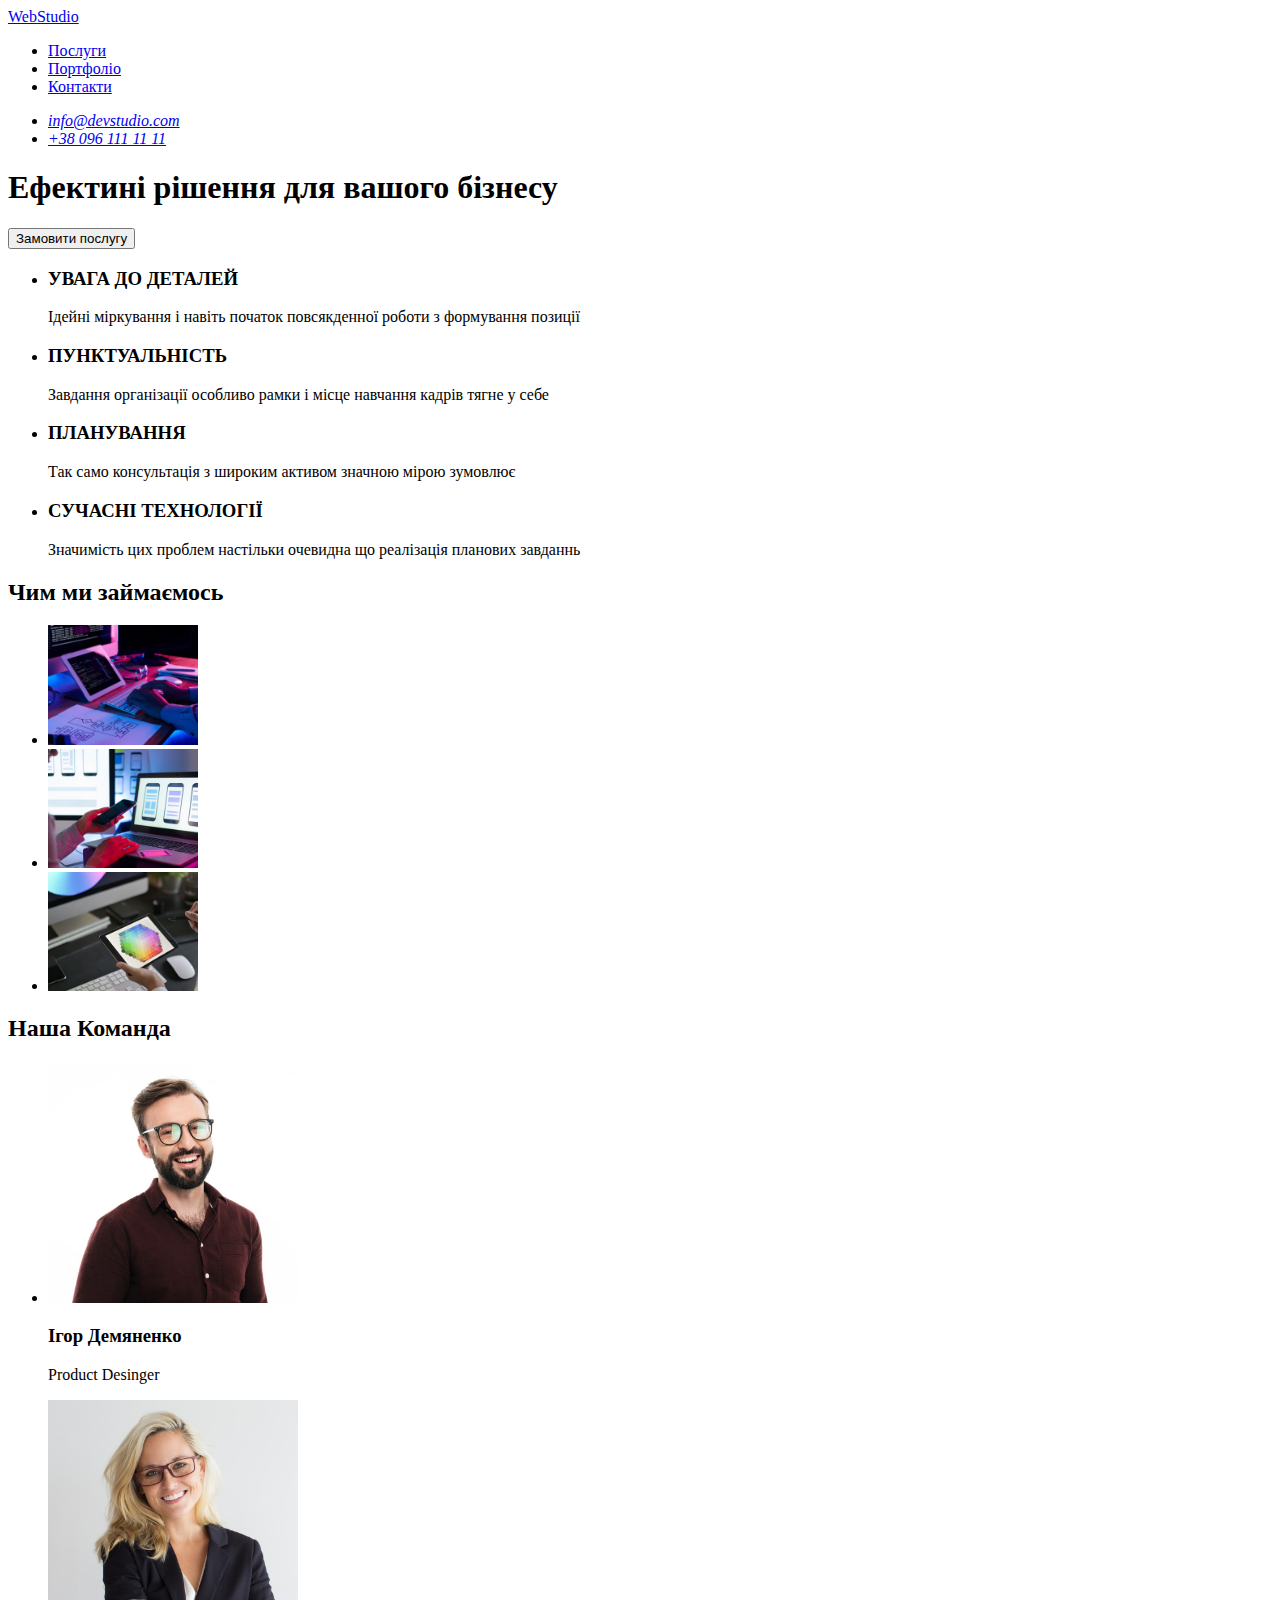
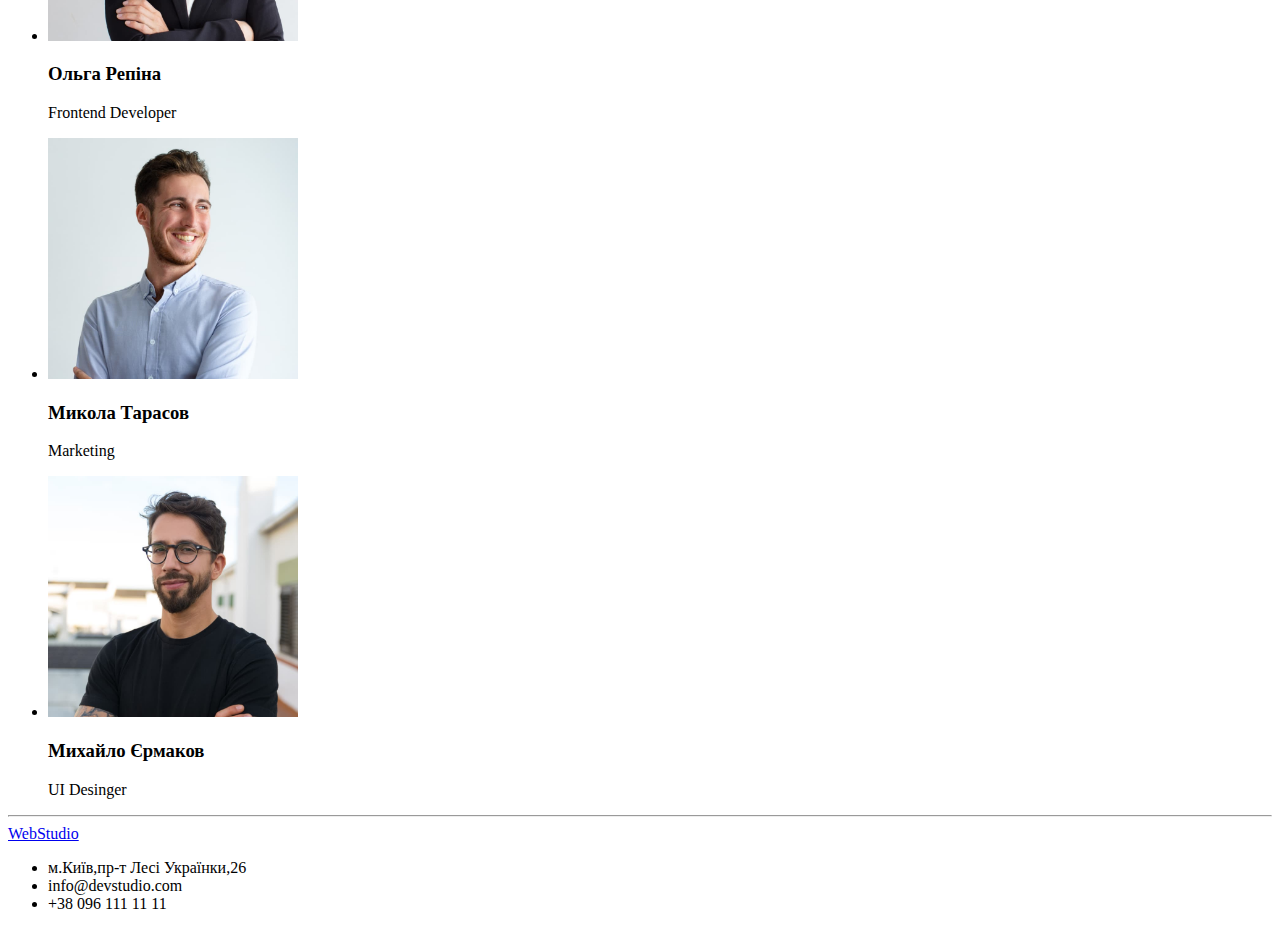
<file: index.html>
<!DOCTYPE html>
<html lang="uk">
  <head>
    <meta charset="UTF-8" />
    <meta name="viewport" content="width=device-width, initial-scale=1.0" />
    <title>WebStudio | Головна</title>
    <link rel="preconnect" href="https://fonts.googleapis.com" />
    <link rel="preconnect" href="https://fonts.gstatic.com" crossorigin />
    <link
      href="https://fonts.googleapis.com/css2?family=Raleway:ital,wght@0,100..900;1,100..900&family=Roboto:ital,wght@0,100..900;1,100..900&display=swap"
      rel="stylesheet"
    />
    <link rel="stylesheet" href="./css/style.css" />
  </head>
  <body>
    <header class="header">
      <div class="container">
        <a class="logo" href="#"><span class="logo-web">Web</span>Studio</a>
        <nav class="nav">
          <ul class="nav-list">
            <li class="nav-item"><a class="nav-link" href="#services">Послуги</a></li>
            <li><a href="./portfolio.html">Портфоліо</a></li>
            <li><a href="#contacts">Контакти</a></li>
          </ul>
        </nav>
        <address class="address">
          <ul class="address-list">
            <li class="address-item"><a class="address-mail" href="#post">info@devstudio.com</a></li>
            <li class="address-item"><a class="address-tel" href="#number">+38 096 111 11 11</a></li>
          </ul>
        </address>
      </div>
    </header>

    <main>
      <section class="hero">
        <div class="container">
          <h1 class="hero-title">Ефектині рішення для вашого бізнесу</h1>
          <button type="button" class="hero-btn">Замовити послугу</button>
        </div>
      </section>
      <!-- Наші Послуги -->
      <section id="services" class="services">
        <div class="container">
          <!-- <h2>Наші послугу</h2> -->
          <ul>
            <li>
              <h3>УВАГА ДО ДЕТАЛЕЙ</h3>
              <p>
                Ідейні міркування і навіть початок повсякденної роботи з
                формування позиції
              </p>
            </li>
            <li>
              <h3>ПУНКТУАЛЬНІСТЬ</h3>
              <p>
                Завдання організації особливо рамки і місце навчання кадрів
                тягне у себе
              </p>
            </li>
            <li>
              <h3>ПЛАНУВАННЯ</h3>
              <p>
                Так само консультація з широким активом значною мірою зумовлює
              </p>
            </li>
            <li>
              <h3>СУЧАСНІ ТЕХНОЛОГІЇ</h3>
              <p>
                Значимість цих проблем настільки очевидна що реалізація планових
                завданнь
              </p>
            </li>
          </ul>
        </div>
      </section>
      <section>
        <div>
          <h2>Чим ми займаємось</h2>
          <ul>
            <li><img src="./img/computer.jpg" width="150" alt="computer" /></li>
            <li>
              <img src="./img/phone.jpg" width="150" alt="Робимо Сайти" />
            </li>
            <li><img src="./img/color.jpg" width="150" alt="Малюемо" /></li>
          </ul>
        </div>
      </section>
      <section>
        <div>
          <h2>Наша Команда</h2>
          <ul>
            <li>
              <img
                src="./img/igor demianenko.jpg"
                width="250"
                alt="Ігор Демяненко"
              />
              <h3>Ігор Демяненко</h3>
              <p>Product Desinger</p>
            </li>
            <li>
              <img
                src="./img/oliga repina.jpg"
                width="250"
                alt="Ольга Репіна"
              />
              <h3>Ольга Репіна</h3>
              <p>Frontend Developer</p>
            </li>
            <li>
              <img
                src="./img/mikola tarasov.jpg"
                width="250"
                alt="Микола Тарасов"
              />
              <h3>Микола Тарасов</h3>
              <p>Marketing</p>
            </li>
            <li>
              <img
                src="./img/mikhailo iermakov.jpg"
                width="250"
                alt="Михайло Єрмаков"
              />
              <h3>Михайло Єрмаков</h3>
              <p>UI Desinger</p>
            </li>
          </ul>
        </div>
      </section>
    </main>
    <!--Підвал Сайту-->
    <hr />
    <footer>
      <a href="#" class="logo">WebStudio</a>
      <ul>
        <li>м.Київ,пр-т Лесі Українки,26</li>
        <li>info@devstudio.com</li>
        <li>+38 096 111 11 11</li>
      </ul>
    </footer>
  </body>
</html>
</file>
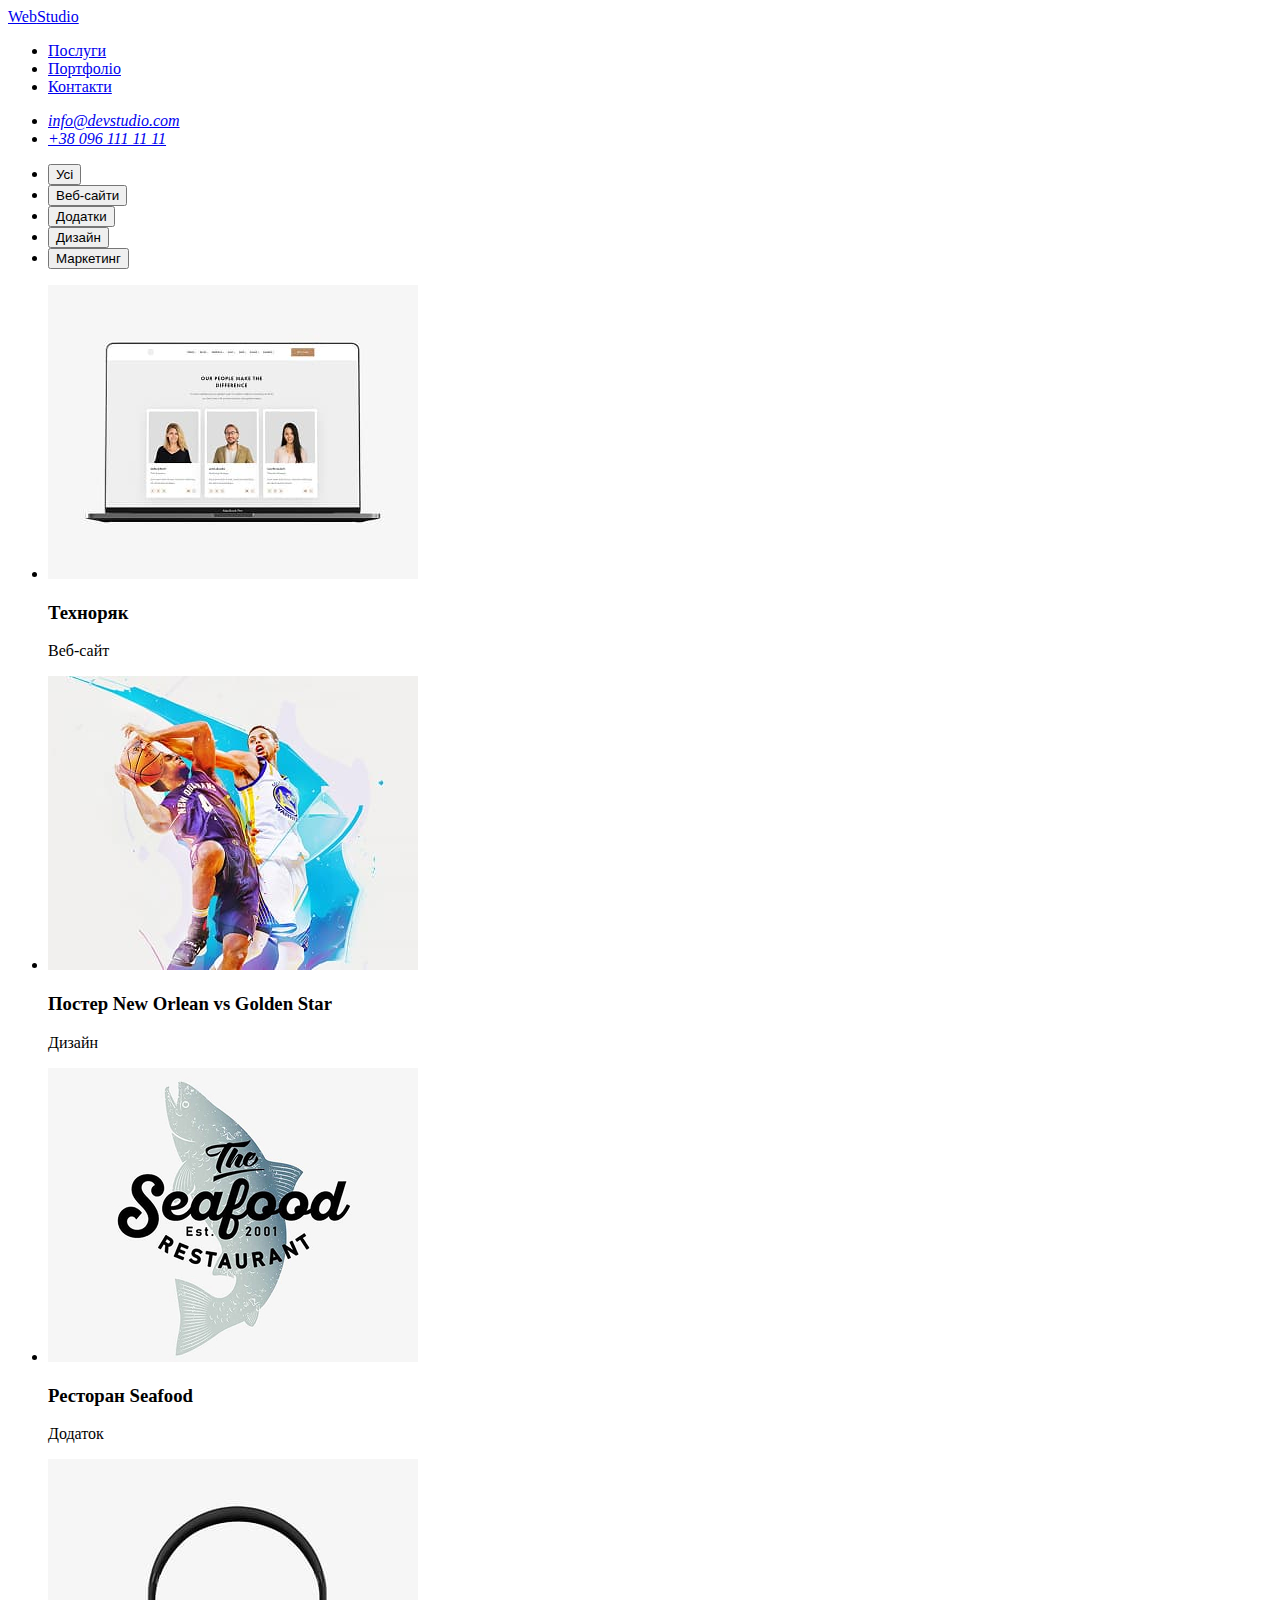
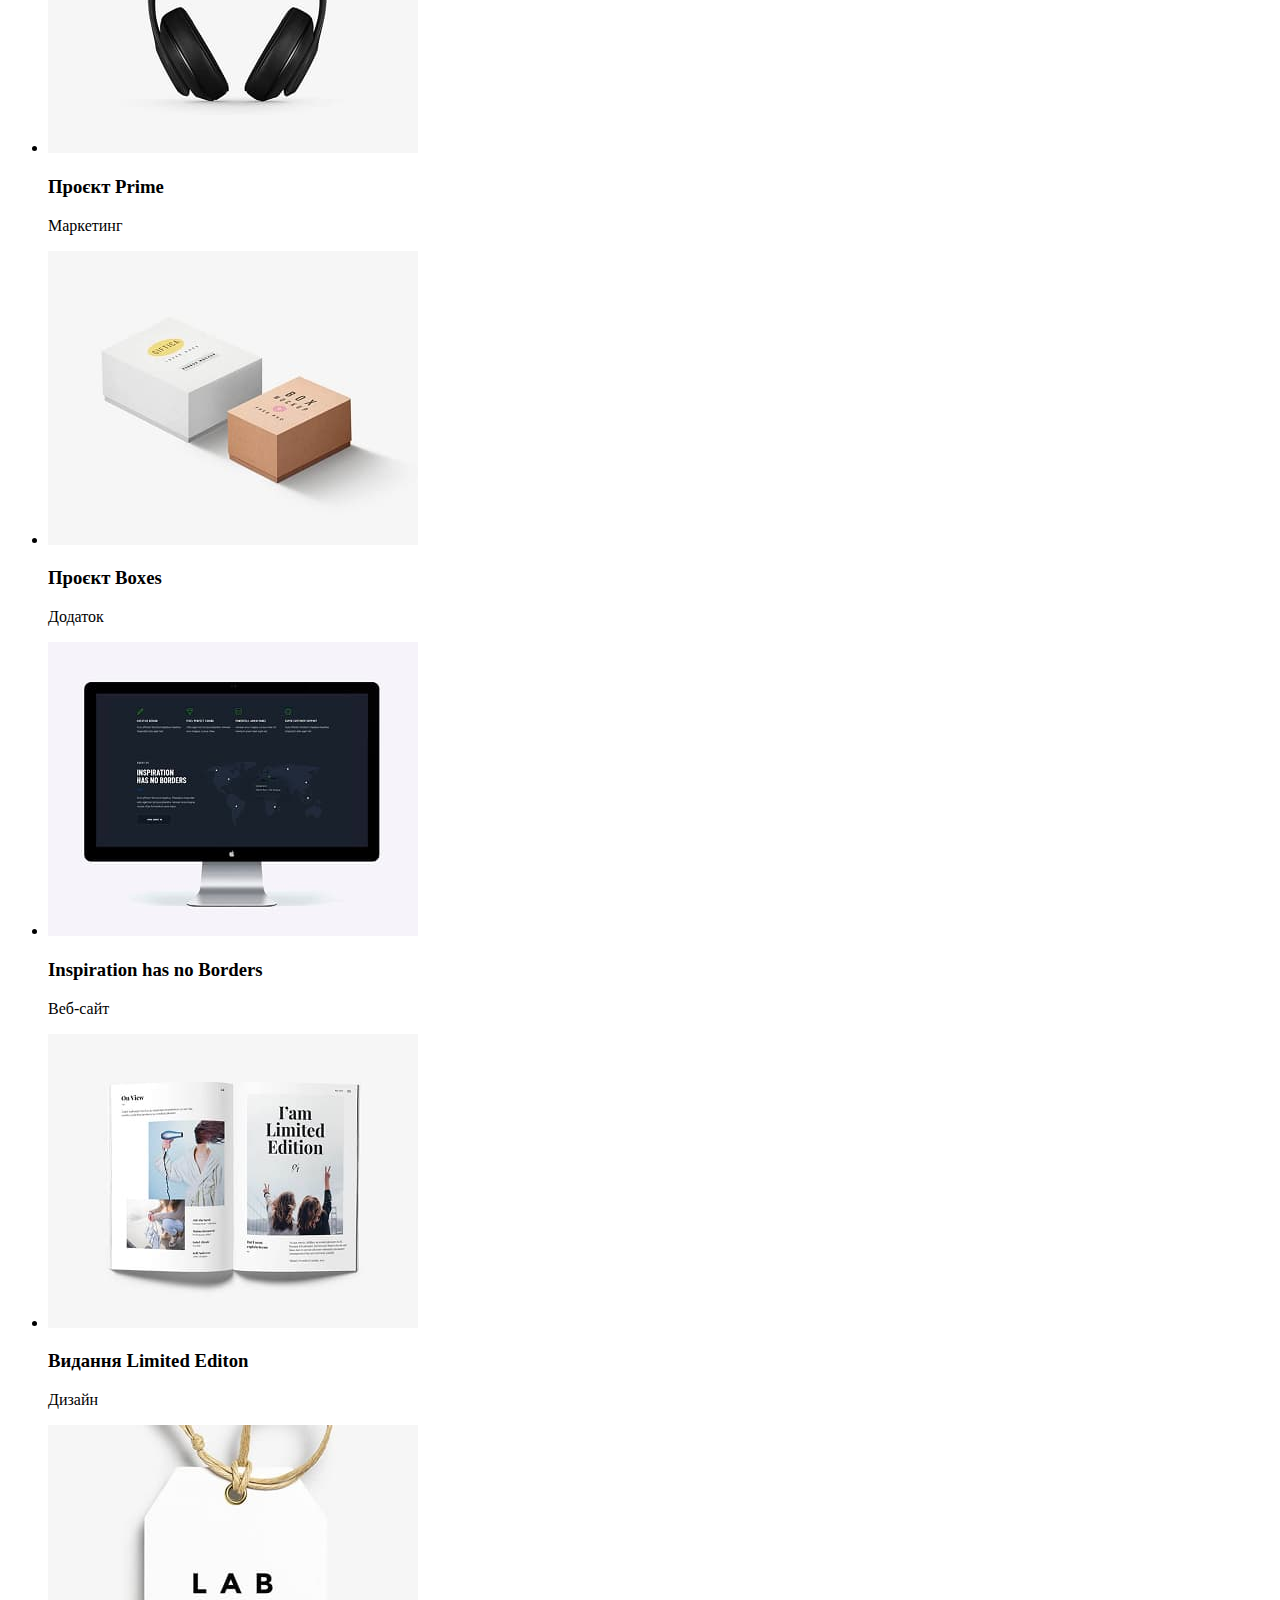
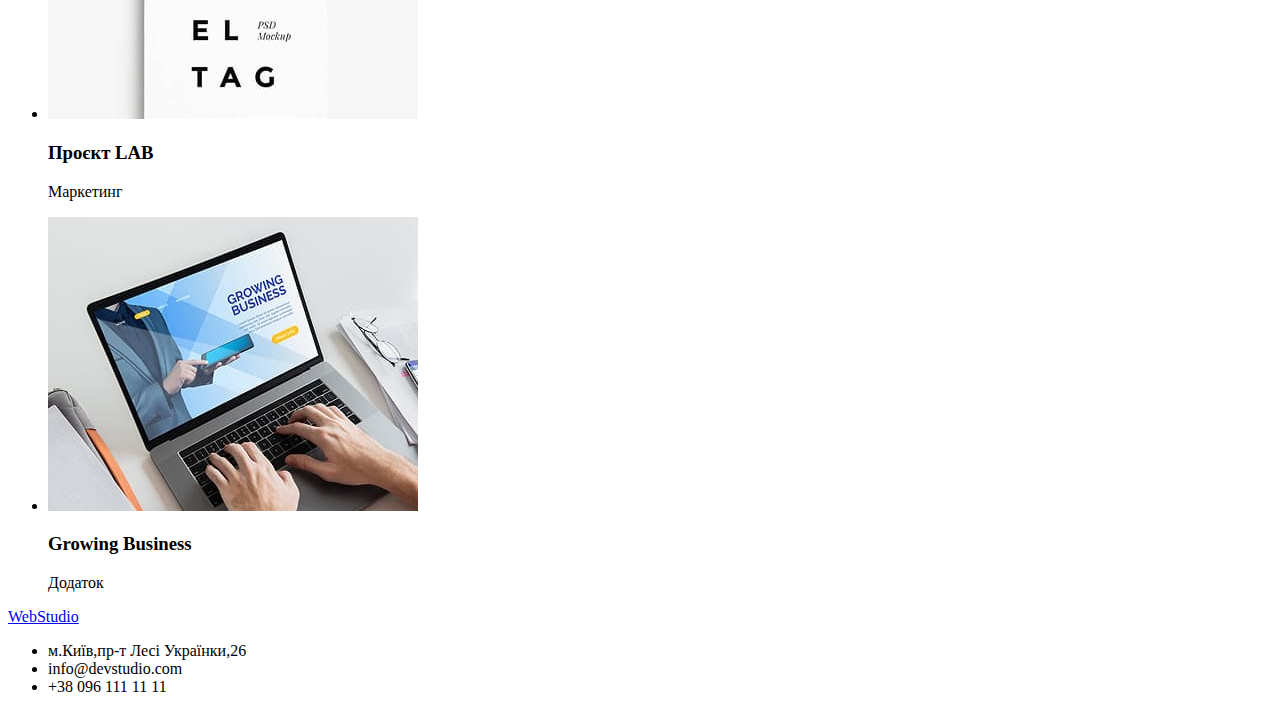
<file: portfolio.html>
<!DOCTYPE html>
<html lang="en">
  <head>
    <meta charset="UTF-8" />
    <meta name="viewport" content="width=device-width, initial-scale=1.0" />
    <title>Document</title>
    <link rel="preconnect" href="https://fonts.googleapis.com" />
    <link rel="preconnect" href="https://fonts.gstatic.com" crossorigin />
    <link
      href="https://fonts.googleapis.com/css2?family=Raleway:ital,wght@0,100..900;1,100..900&family=Roboto:ital,wght@0,100..900;1,100..900&display=swap"
      rel="stylesheet"
    />
    <link rel="stylesheet" href="./css/style.css" />
  </head>
  <body>
    <header class="header">
      <div class="container">
        <a href="#"><span>Web</span>Studio</a>
        <nav class="nav">
          <ul class="nav-list">
            <li><a href="./index.html">Послуги</a></li>
            <li><a href="./portfolio.html">Портфоліо</a></li>
            <li><a href="#contacts">Контакти</a></li>
          </ul>
        </nav>
        <address>
          <ul>
            <li><a href="#post">info@devstudio.com</a></li>
            <li><a href="#number">+38 096 111 11 11</a></li>
          </ul>
        </address>
      </div>
    </header>
    <main>
      <section>
        <ul>
          <li><button type="button">Усі</button></li>
          <li><button type="button">Веб-сайти</button></li>
          <li><button type="button">Додатки</button></li>
          <li><button type="button">Дизайн</button></li>
          <li><button type="button">Маркетинг</button></li>
        </ul>
        <ul>
          <li>
            <img src="./img/Team.jpg" alt="" />
            <h3>Техноряк</h3>
            <p>Веб-сайт</p>
          </li>
        </ul>
        <ul>
          <li>
            <img src="./img/Basketbal.jpg" alt="" />
            <h3>Постер New Orlean vs Golden Star</h3>
            <p>Дизайн</p>
          </li>
        </ul>
        <ul>
          <li>
            <img src="./img/Restaurant.jpg" alt="" />
            <h3>Ресторан Seafood</h3>
            <p>Додаток</p>
          </li>
        </ul>
        <ul>
          <li>
            <img src="./img/headphone.jpg" alt="" />
            <h3>Проєкт Prime</h3>
            <p>Маркетинг</p>
          </li>
        </ul>
        <ul>
          <li>
            <img src="./img/Box.jpg" alt="" />
            <h3>Проєкт Boxes</h3>
            <p>Додаток</p>
          </li>
        </ul>
        <ul>
          <li>
            <img src="./img/laptop.jpg" alt="" />
            <h3>Inspiration has no Borders</h3>
            <p>Веб-сайт</p>
          </li>
        </ul>
        <ul>
          <li>
            <img src="./img/newspaper.jpg" alt="" />
            <h3>Видання Limited Editon</h3>
            <p>Дизайн</p>
          </li>
        </ul>
        <ul>
          <li>
            <img src="./img/advertising.jpg" alt="" />
            <h3>Проєкт LAB</h3>
            <p>Маркетинг</p>
          </li>
        </ul>
        <ul>
          <li>
            <img src="./img/News.jpg" alt="" />
            <h3>Growing Business</h3>
            <p>Додаток</p>
          </li>
        </ul>
      </section>
    </main>
    <footer>
      <a href="#" class="logo">WebStudio</a>
      <ul>
        <li>м.Київ,пр-т Лесі Українки,26</li>
        <li>info@devstudio.com</li>
        <li>+38 096 111 11 11</li>
      </ul>
    </footer>
  </body>
</html>
</file>
<file: css/style.css>
:root {
    --hover-button-span: #2196f3;
    --logo: #000000;
    --title-nav-h: #212121;
    --p-title: #757575;
    --footer-bg: #2f303a;
    --teams-bg-button-port: #f5f4fa;
    --bg-text-footer: #ffffff;
    --footer-address: rgba(255, 255, 255, 0.6);
}

* {
    box-sizing: border-box;
}

.box {
    width: 350px;
    height: 220px;
    padding: 15px 10px 20px 10px;
    margin-bottom: 30px;
    background-color: green;
    border: 2px dashed red;
}
</file>
